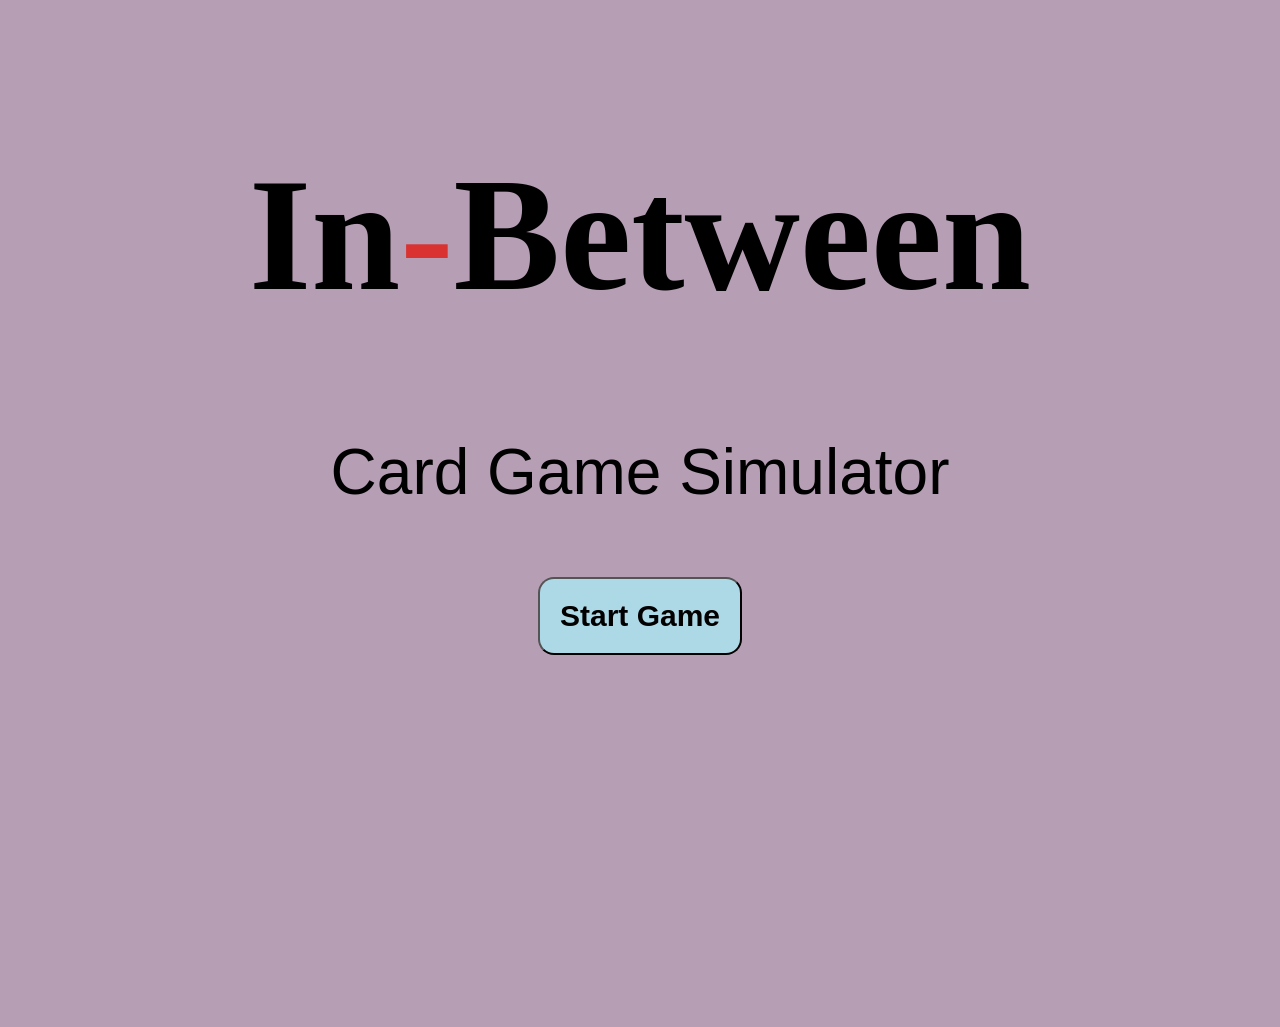
<file: index.html>
<html>

<head>
    <title>In-Between Card Sim</title>
    <link rel="stylesheet" href="./css/global.css" />

</head>

<body id="start-body">
    <h1>
        In<red>-</red>Between
    </h1>
    <h2>Card Game Simulator</h2>

    <button type="button" id="startButton" onclick="window.location.href='html/game.html'">Start Game</button>
</body>

</html>
</file>
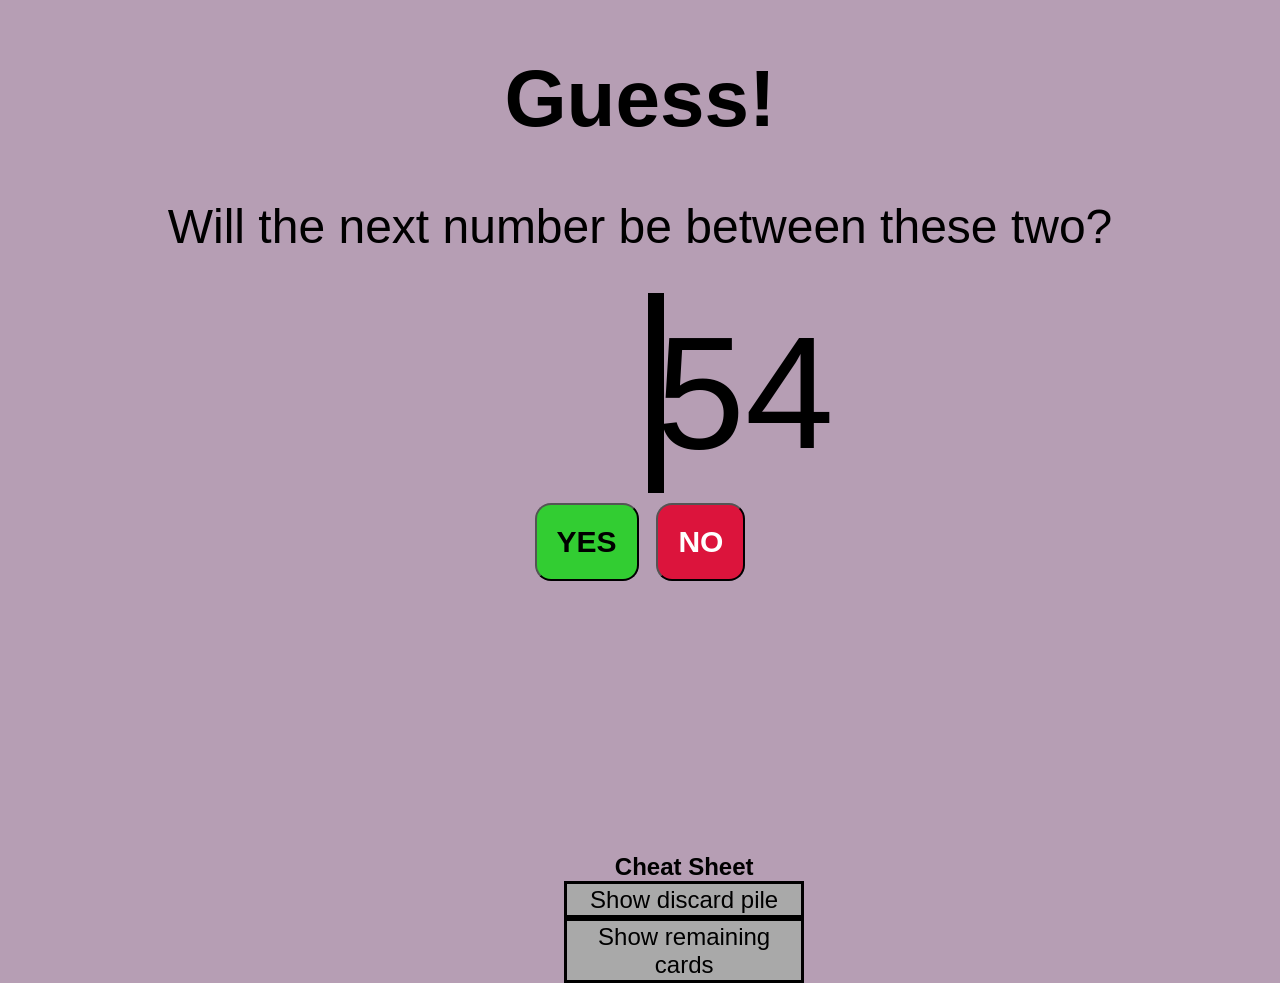
<file: html/game.html>
<html>

<head>
    <link rel="stylesheet" href="../css/global.css" />
    <script type="module" src="../js/gamePage.js"></script>
</head>

<body id="game-body">
    <h1>Guess!</h1>
    <h2>Will the next number be between these two?</h2>

    <div id="card-container">
        <div class="card" id="left-card"></div>
        <div class="card" id="mid-card"></div>
        <div class="card" id="right-card"></div>
    </div>

    <div id="button-container">
        <button id="yes-btn" type="button">YES</button>
        <button id="no-btn" type="button">NO</button>
    </div>

    <div id="exit-btn"></div>

    <div id="cheat-sheet">
        <div class="title">Cheat Sheet</div>
        <div class="item" id="discarded">Show discard pile<div></div>
        </div>

        <div class="item" id="remainder">Show remaining cards<div></div>
        </div>
    </div>
</body>

</html>
</file>
<file: css/global.css>
:root {
    --medium-gap: 0.5em;
}

body {
    position: relative;
    text-align: center;
    font-family: Arial, Helvetica, sans-serif;
    background-color: rgb(182, 158, 180);
    user-select: none;
}

button {
    border-radius: 16px;
    padding: 20px 20px;
    font-family: sans-serif;
    font-size: 30px;
    font-weight: bold;
    transition: background-color 0.1s;
}

#start-body {
    top: 15%;
}

#start-body h1 {
    font-family: Cambria, Cochin, Georgia, Times, 'Times New Roman', serif;
    font-size: 10rem;
}

#start-body h2 {
    font-size: 4rem;
    font-weight: 100;
    margin-top: var(--medium-gap);
}

/* start page styles */
red {
    color: rgb(218, 49, 49);
}

#startButton {
    margin-top: var(--medium-gap);
    background-color: lightblue;

}

#startButton:hover {
    background-color: skyblue;
}

#startButton:active {
    background-color: cornflowerblue;
}


/* game page styles */

#game-body {
    top: 5%;
}

#game-body h1 {
    font-size: 5rem;
}

#game-body h2 {
    font-size: 3rem;
    font-weight: normal;
}

#card-container {
    display: grid;
    position: relative;
    grid-template-columns: auto auto auto;
    border: 0.5rem black solid;
    margin-left: 40rem;
    margin-right: 40rem;
}

#card-container .card {
    font-size: 10rem;
}

/* buttons */
#button-container {
    font-size: 4rem;
}

#yes-btn {
    background-color: limegreen;
}

#yes-btn:hover {
    background-color: rgb(54, 182, 54);
}

#no-btn {
    background-color: crimson;
    color: white;
}

#no-btn:hover {
    background-color: rgb(201, 22, 57);
}

/* cheat sheet */
#cheat-sheet {
    position: absolute;
    max-width: 15rem;
    font-size: 1.5rem;
    left: 44%;
    top: 50rem;
}

#cheat-sheet .title {
    font-weight: 700;
}

#cheat-sheet .item {
    background-color: darkgray;
    border: black solid;
    padding: 0.1rem;
}

#cheat-sheet .item:active {
    background-color: rgb(153, 153, 153);
    border: black solid;
    padding: 0.1rem;
}
</file>
